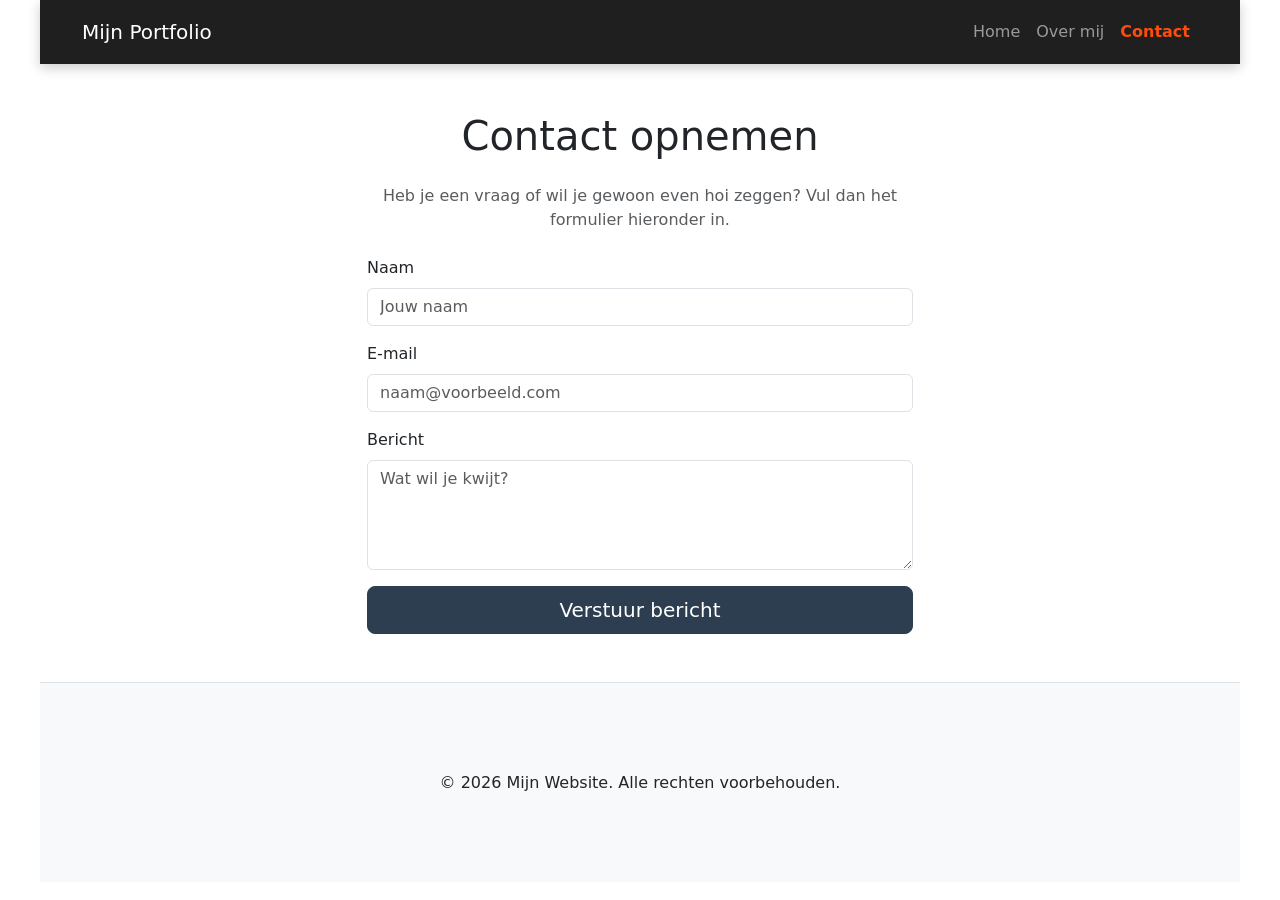
<file: contact.html>
<!DOCTYPE html>
<html lang="nl">

<head>
    <meta charset="UTF-8">
    <meta name="viewport" content="width=device-width, initial-scale=1.0">
    <title>Contact - Mijn Website</title>
    <link href="https://cdn.jsdelivr.net/npm/bootstrap@5.3.0/dist/css/bootstrap.min.css" rel="stylesheet">
    <link rel="stylesheet" type="text/css" href="css/style.css">
</head>

<body>
    <header>
        <nav class="navbar navbar-expand-lg navbar-dark bg-dark">
            <div class="container">
                <a class="navbar-brand" href="index.html">Mijn Portfolio</a>
                <button class="navbar-toggler" type="button" data-bs-toggle="collapse" data-bs-target="#navbarNav">
                    <span class="navbar-toggler-icon"></span>
                </button>
                <div class="collapse navbar-collapse" id="navbarNav">
                    <ul class="navbar-nav ms-auto">
                        <li class="nav-item">
                            <a class="nav-link" href="index.html">Home</a>
                        </li>
                        <li class="nav-item">
                            <a class="nav-link" href="overmij.html">Over mij</a>
                        </li>
                        <li class="nav-item">
                            <a class="nav-link active" href="contact.html">Contact</a>
                        </li>
                    </ul>
                </div>
            </div>
        </nav>
    </header>

    <main class="py-5">
        <div class="container">
            <div class="row justify-content-center">
                <div class="col-md-6">
                    <h1 class="mb-4 text-center">Contact opnemen</h1>
                    <p class="text-center text-muted mb-4">Heb je een vraag of wil je gewoon even hoi zeggen? Vul dan
                        het formulier hieronder in.</p>

                    <form id="contactForm">
                        <div class="mb-3">
                            <label for="naam" class="form-label">Naam</label>
                            <input type="text" class="form-control" id="naam" placeholder="Jouw naam" required>
                        </div>
                        <div class="mb-3">
                            <label for="email" class="form-label">E-mail</label>
                            <input type="email" class="form-control" id="email" placeholder="naam@voorbeeld.com"
                                required>
                        </div>
                        <div class="mb-3">
                            <label for="bericht" class="form-label">Bericht</label>
                            <textarea class="form-control" id="bericht" rows="4" placeholder="Wat wil je kwijt?"
                                required></textarea>
                        </div>
                        <div class="d-grid gap-2">
                            <button type="submit" class="btn btn-primary btn-lg">Verstuur bericht</button>
                        </div>
                    </form>
                    <div id="successMessage" class="alert alert-success mt-3" role="alert" style="display: none;">
                        Dank je wel voor je bericht! Ik zal je zo snel mogelijk terug schrijven.
                    </div>
                </div>
            </div>
        </div>
    </main>

    <footer>
        <div class="container text-center">
            <p class="mb-0">&copy; 2026 Mijn Website. Alle rechten voorbehouden.</p>
        </div>
    </footer>

    <script src="https://cdn.jsdelivr.net/npm/bootstrap@5.3.0/dist/js/bootstrap.bundle.min.js"></script>
    <script>
        document.getElementById('contactForm').addEventListener('submit', function (e) {
            e.preventDefault();

            // Form wordt als geldig beschouwd
            this.style.display = 'none';
            document.getElementById('successMessage').style.display = 'block';

            // Reset formulier
            this.reset();

            // Formulier weer zichtbaar na 5 seconden
            setTimeout(() => {
                document.getElementById('contactForm').style.display = 'block';
                document.getElementById('successMessage').style.display = 'none';
            }, 5000);
        });
    </script>
</body>

</html>
</file>
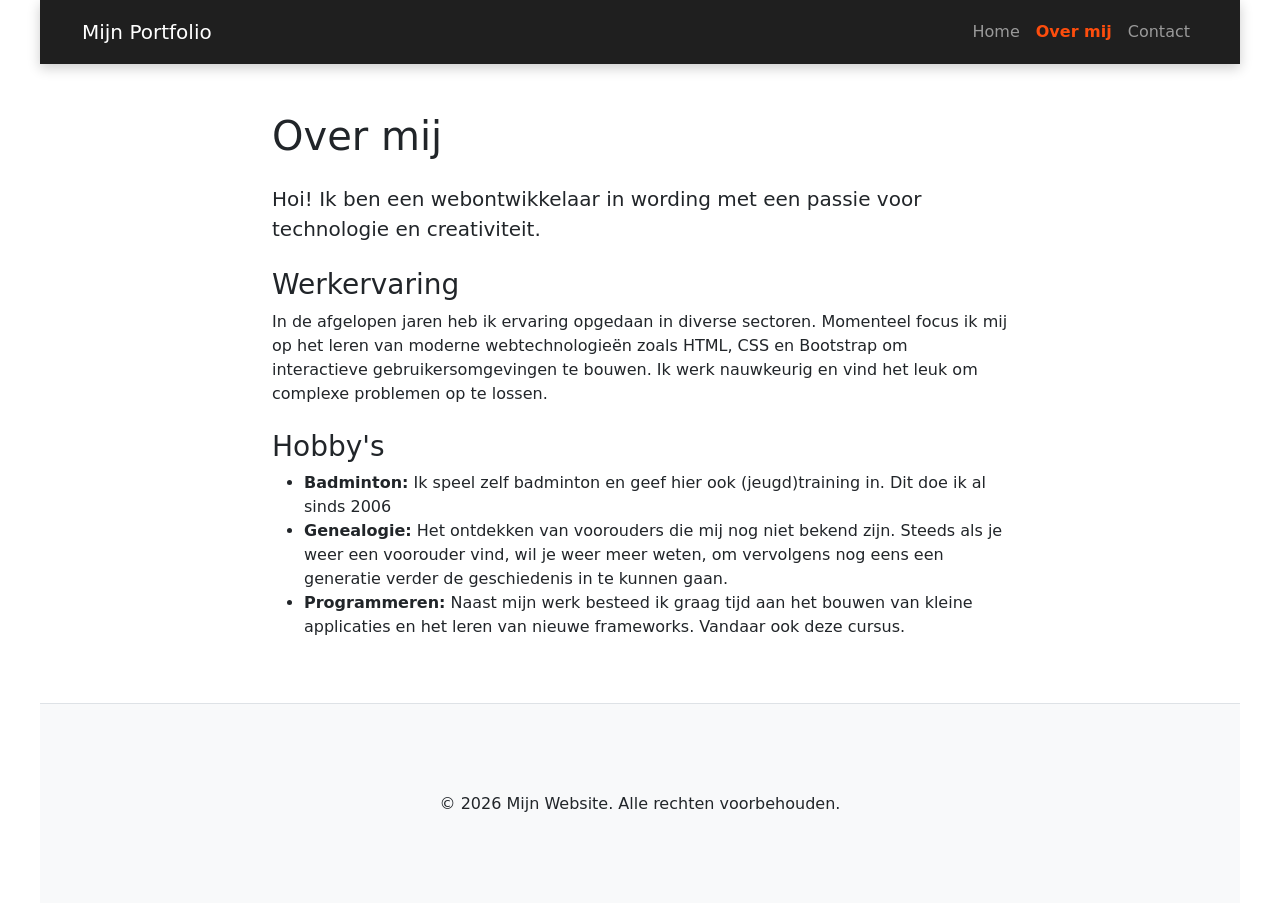
<file: overmij.html>
<!DOCTYPE html>
<html lang="nl">

<head>
    <meta charset="UTF-8">
    <meta name="viewport" content="width=device-width, initial-scale=1.0">
    <title>Over mij - Mijn Website</title>
    <link href="https://cdn.jsdelivr.net/npm/bootstrap@5.3.0/dist/css/bootstrap.min.css" rel="stylesheet">
    <link rel="stylesheet" type="text/css" href="css/style.css">
</head>

<body>
    <header>
        <nav class="navbar navbar-expand-lg navbar-dark bg-dark">
            <div class="container">
                <a class="navbar-brand" href="index.html">Mijn Portfolio</a>
                <button class="navbar-toggler" type="button" data-bs-toggle="collapse" data-bs-target="#navbarNav">
                    <span class="navbar-toggler-icon"></span>
                </button>
                <div class="collapse navbar-collapse" id="navbarNav">
                    <ul class="navbar-nav ms-auto">
                        <li class="nav-item">
                            <a class="nav-link" href="index.html">Home</a>
                        </li>
                        <li class="nav-item">
                            <a class="nav-link active" href="overmij.html">Over mij</a>
                        </li>
                        <li class="nav-item">
                            <a class="nav-link" href="contact.html">Contact</a>
                        </li>
                    </ul>
                </div>
            </div>
        </nav>
    </header>

    <main class="py-5">
        <div class="container">
            <div class="row justify-content-center">
                <div class="col-md-8">
                    <h1 class="mb-4">Over mij</h1>
                    <p class="lead">Hoi! Ik ben een webontwikkelaar in wording met een passie voor
                        technologie en creativiteit.</p>

                    <h3 class="mt-4">Werkervaring</h3>
                    <p>In de afgelopen jaren heb ik ervaring opgedaan in diverse sectoren. Momenteel focus ik mij op het
                        leren van moderne webtechnologieën zoals HTML, CSS en Bootstrap om interactieve
                        gebruikersomgevingen te bouwen. Ik werk nauwkeurig en vind het leuk om complexe problemen op te
                        lossen.</p>

                    <h3 class="mt-4">Hobby's</h3>
                    <ul>
                        <li><strong>Badminton:</strong> Ik speel zelf badminton en geef hier ook (jeugd)training in. Dit
                            doe ik al sinds 2006 </li>
                        <li><strong>Genealogie:</strong> Het ontdekken van voorouders die mij nog niet bekend zijn.
                            Steeds als je weer een voorouder vind, wil je weer meer weten, om vervolgens nog eens een
                            generatie verder de geschiedenis in te kunnen gaan.</li>
                        <li><strong>Programmeren:</strong> Naast mijn werk besteed ik graag tijd aan het bouwen van
                            kleine applicaties en het leren van nieuwe frameworks. Vandaar ook deze cursus.</li>
                    </ul>
                </div>
            </div>
        </div>
    </main>

    <footer>
        <div class="container text-center">
            <p class="mb-0">&copy; 2026 Mijn Website. Alle rechten voorbehouden.</p>
        </div>
    </footer>

    <script src="https://cdn.jsdelivr.net/npm/bootstrap@5.3.0/dist/js/bootstrap.bundle.min.js"></script>
</body>

</html>
</file>
<file: css/style.css>
body {
    max-width: 1200px;
    margin: 0 auto;
}

footer {
    height: 200px;
    background-color: #f8f9fa;
    display: flex;
    align-items: center;
    justify-content: center;
    border-top: 1px solid #dee2e6;
}

.btn-primary {
    background-color: #2c3e50;
    /* Eigen kleur in plaats van de standaard Bootstrap blauw */
    border-color: #2c3e50;
}

/* Navbar achtergrond en schaduw */
.navbar {
    background: #1f1f1f !important;
    box-shadow: 0 4px 12px rgba(0, 0, 0, 0.2);
}

/* Links */
.navbar .nav-link {
    font-weight: 500;
    padding: 0.75rem 1rem;
    transition: color 0.3s ease, transform 0.2s ease;
}

.navbar .nav-link:hover {
    color: #0dcdfd;
    transform: translateY(-2px);
}

/* Actieve link */
.navbar .nav-link.active {
    color: #fd4d0d !important;
    font-weight: 600;
}
</file>
